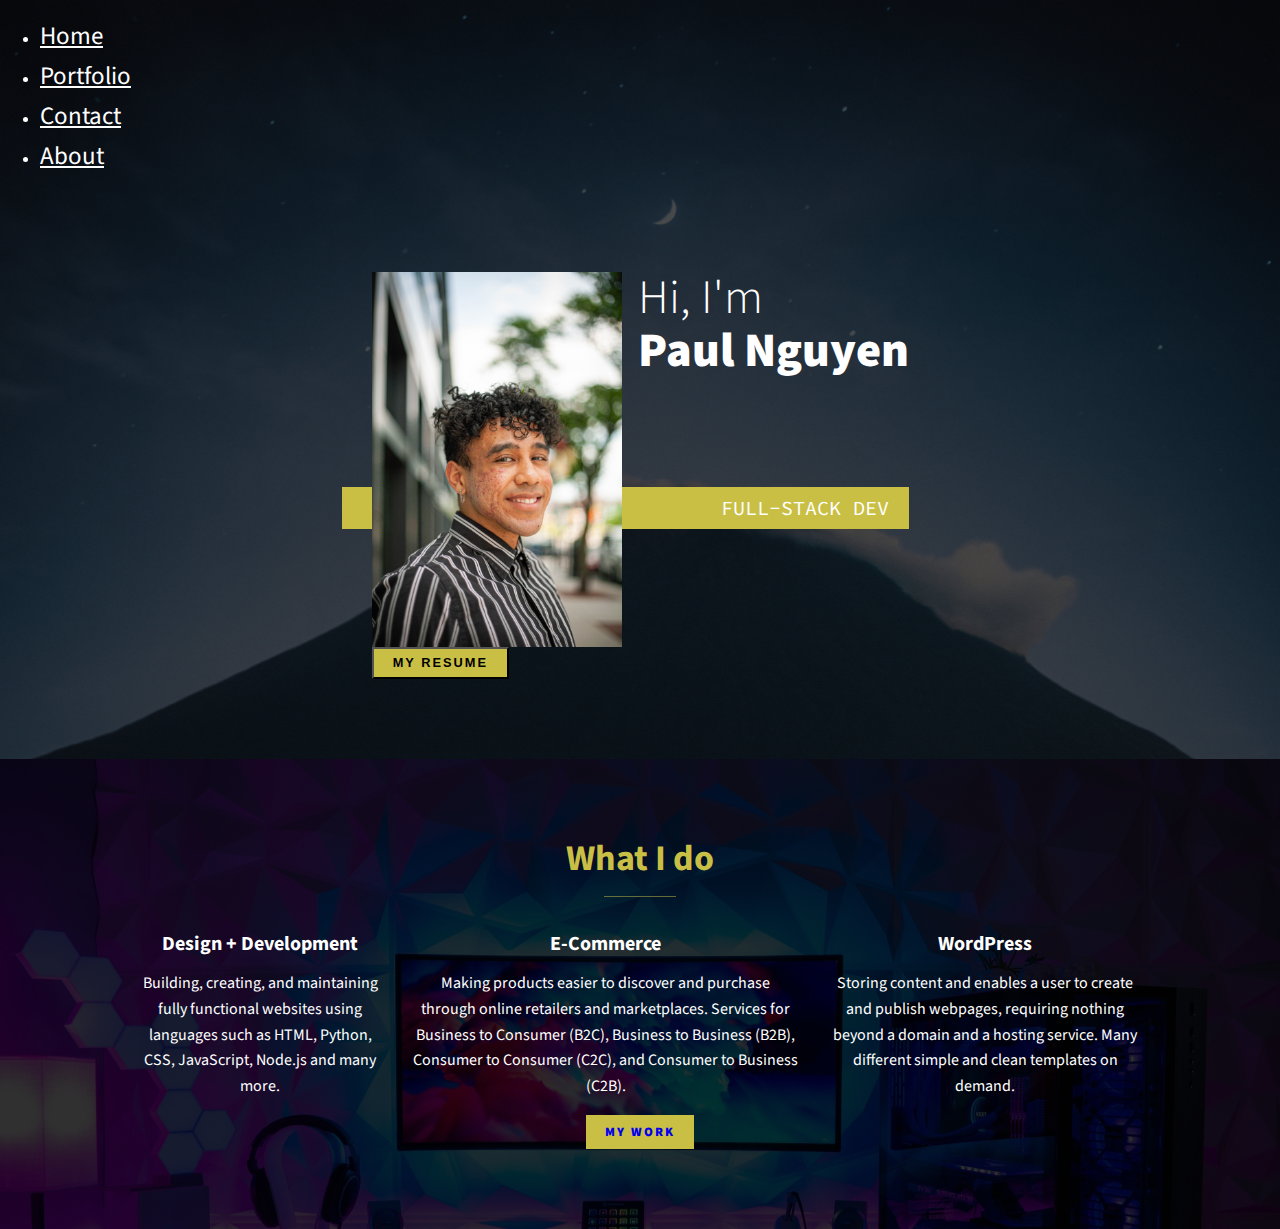
<file: index.html>
<!DOCTYPE html>
<html lang="en">
  <head>
    <meta charset="UTF-8" />
    <meta name="viewport" content="width=device-width, initial-scale=1.0" />
    <title>Paul Nguyen</title>
    <link
      rel="stylesheet"
      href="https://cdn.jsdelivr.net/npm/bootstrap@4.5.3/dist/css/bootstrap.min.css"
      integrity="sha384-TX8t27EcRE3e/ihU7zmQxVncDAy5uIKz4rEkgIXeMed4M0jlfIDPvg6uqKI2xXr2"
      crossorigin="anonymous"
    />
    <link
      rel="stylesheet"
      href="https://cdnjs.cloudflare.com/ajax/libs/font-awesome/5.15.1/css/all.min.css"
    />
    <link rel="preconnect" href="https://fonts.gstatic.com" />
    <link
      href="https://fonts.googleapis.com/css2?family=Source+Code+Pro:wght@400;900&family=Source+Sans+Pro:wght@300;900&display=swap"
      rel="stylesheet"
    />
    <link rel="stylesheet" href="style.css" />
  </head>
  <body>
    <!-- navbar -->
    <ul class="nav justify-content-center">
      <li class="nav-item">
        <a class="nav-link active" href="index.html">Home</a>
      </li>
      <li class="nav-item">
        <a class="nav-link" href="pages/portfolio.html">Portfolio</a>
      </li>
      <li class="nav-item">
        <a class="nav-link" href="pages/contact.html">Contact</a>
      </li>
      <li class="nav-item">
        <a class="nav-link" href="pages/about.html">About</a>
      </li>
    </ul>

    <!-- introduction -->
    <section class="intro" id="home">
      <h1 class="section__title section__title--intro">
        Hi, I'm <strong>Paul Nguyen</strong>
      </h1>
      <p class="section__subtitle section__subtitle--intro">FULL-STACK DEV</p>
      <a href="./assets/PaulNguyenResume.pdf"
        ><button class="btn">My Resume</button></a
      >
      <img src="assets/paulMain2.jpg" alt="paul nguyen" class="intro__image" />
    </section>

    <!-- services -->
    <section class="my-services" id="services">
      <h2 class="section__title section__title--services">What I do</h2>

      <div class="serviecs">
        <div class="service">
          <h3>Design + Development</h3>
          <p>
            Building, creating, and maintaining fully functional websites using
            languages such as HTML, Python, CSS, JavaScript, Node.js and many
            more.
          </p>
        </div>

        <div class="service">
          <h3>E-Commerce</h3>
          <p>
            Making products easier to discover and purchase through online
            retailers and marketplaces. Services for Business to Consumer (B2C),
            Business to Business (B2B), Consumer to Consumer (C2C), and Consumer
            to Business (C2B).
          </p>
        </div>

        <div class="service">
          <h3>WordPress</h3>
          <p>
            Storing content and enables a user to create and publish webpages,
            requiring nothing beyond a domain and a hosting service. Many
            different simple and clean templates on demand.
          </p>
        </div>
      </div>

      <a href="pages/portfolio.html" class="btn">My Work</a>
    </section>

    <!-- <footer>
  <a href="pnguyen6910@gmail.com" class="footer-link">pnguyen6910@gmail.com</a>
  <ul class="social-list">
    <li class="social-list__item"><a class="social-list__link" href="https://github.com/pnguyen6910">email</a></li>
    <li class="social-list__item"><a class="social-list__link" href="https://www.instagram.com/macenguyendu/">instagram</a></li>
    <li class="social-list__item"><a class="social-list__link" href="https://www.linkedin.com/in/paul-nguyen-740051138/">linkedin</a></li>
    <li class="social-list__item"><a class="social-list__link" href="https://twitter.com/macenguyendu">twitter</a></li>
  </ul>
</footer> -->
    <script
      src="https://code.jquery.com/jquery-3.5.1.slim.min.js"
      integrity="sha384-DfXdz2htPH0lsSSs5nCTpuj/zy4C+OGpamoFVy38MVBnE+IbbVYUew+OrCXaRkfj"
      crossorigin="anonymous"
    ></script>
    <script
      src="https://cdn.jsdelivr.net/npm/bootstrap@4.5.3/dist/js/bootstrap.bundle.min.js"
      integrity="sha384-ho+j7jyWK8fNQe+A12Hb8AhRq26LrZ/JpcUGGOn+Y7RsweNrtN/tE3MoK7ZeZDyx"
      crossorigin="anonymous"
    ></script>
  </body>
</html>
</file>
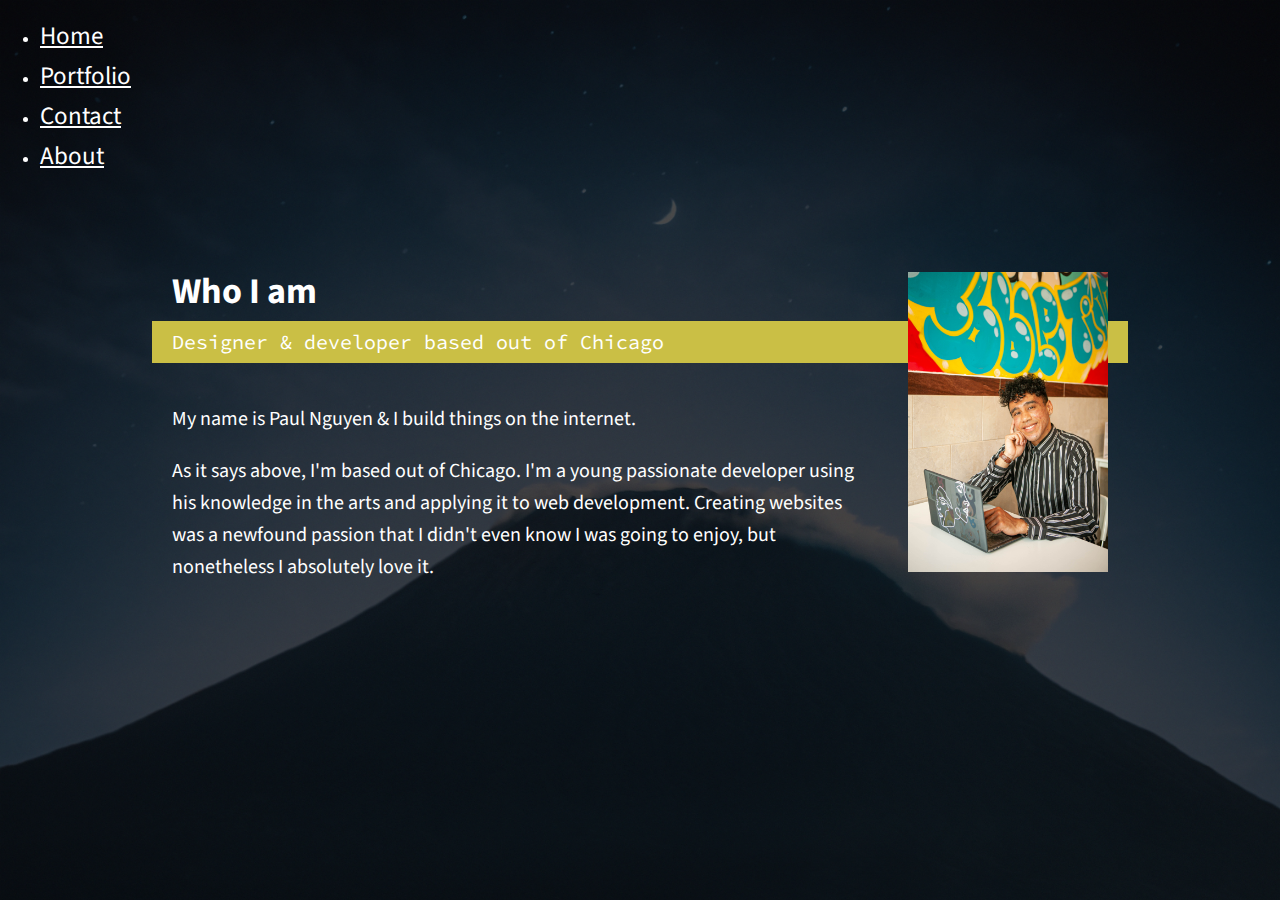
<file: pages/about.html>
<!DOCTYPE html>
<html lang="en">
  <head>
    <meta charset="UTF-8" />
    <meta name="viewport" content="width=device-width, initial-scale=1.0" />
    <title>Paul Nguyen</title>
    <link
      rel="stylesheet"
      href="https://cdn.jsdelivr.net/npm/bootstrap@4.5.3/dist/css/bootstrap.min.css"
      integrity="sha384-TX8t27EcRE3e/ihU7zmQxVncDAy5uIKz4rEkgIXeMed4M0jlfIDPvg6uqKI2xXr2"
      crossorigin="anonymous"
    />
    <link
      rel="stylesheet"
      href="https://cdnjs.cloudflare.com/ajax/libs/font-awesome/5.15.1/css/all.min.css"
    />
    <link rel="stylesheet" href="../style.css" />
    <link
      href="https://fonts.googleapis.com/css2?family=Source+Code+Pro:wght@400;900&family=Source+Sans+Pro:wght@300;900&display=swap"
      rel="stylesheet"
    />
  </head>
  <body>
    <ul class="nav justify-content-center">
      <li class="nav-item">
        <a class="nav-link active" href="../index.html">Home</a>
      </li>
      <li class="nav-item">
        <a class="nav-link" href="portfolio.html">Portfolio</a>
      </li>
      <li class="nav-item">
        <a class="nav-link" href="contact.html">Contact</a>
      </li>
      <li class="nav-item">
        <a class="nav-link" href="about.html">About</a>
      </li>
    </ul>

    <section class="about-me" id="about">
      <h2 class="section__title section__title--about">Who I am</h2>
      <p class="section__subtitle section__subtitle--about">
        Designer & developer based out of Chicago
      </p>
      <div class="about-me__body">
        <p class="big-text">
          My name is Paul Nguyen & I build things on the internet.
        </p>
        <p class="big-text">
          As it says above, I'm based out of Chicago. I'm a young passionate
          developer using his knowledge in the arts and applying it to web
          development. Creating websites was a newfound passion that I didn't
          even know I was going to enjoy, but nonetheless I absolutely love it.
        </p>
      </div>
      <img
        src="../assets/working2.jpg"
        alt="paul nguyen"
        class="about-me__image"
      />
    </section>

    <script
      src="https://code.jquery.com/jquery-3.5.1.slim.min.js"
      integrity="sha384-DfXdz2htPH0lsSSs5nCTpuj/zy4C+OGpamoFVy38MVBnE+IbbVYUew+OrCXaRkfj"
      crossorigin="anonymous"
    ></script>
    <script
      src="https://cdn.jsdelivr.net/npm/bootstrap@4.5.3/dist/js/bootstrap.bundle.min.js"
      integrity="sha384-ho+j7jyWK8fNQe+A12Hb8AhRq26LrZ/JpcUGGOn+Y7RsweNrtN/tE3MoK7ZeZDyx"
      crossorigin="anonymous"
    ></script>
  </body>
</html>
</file>
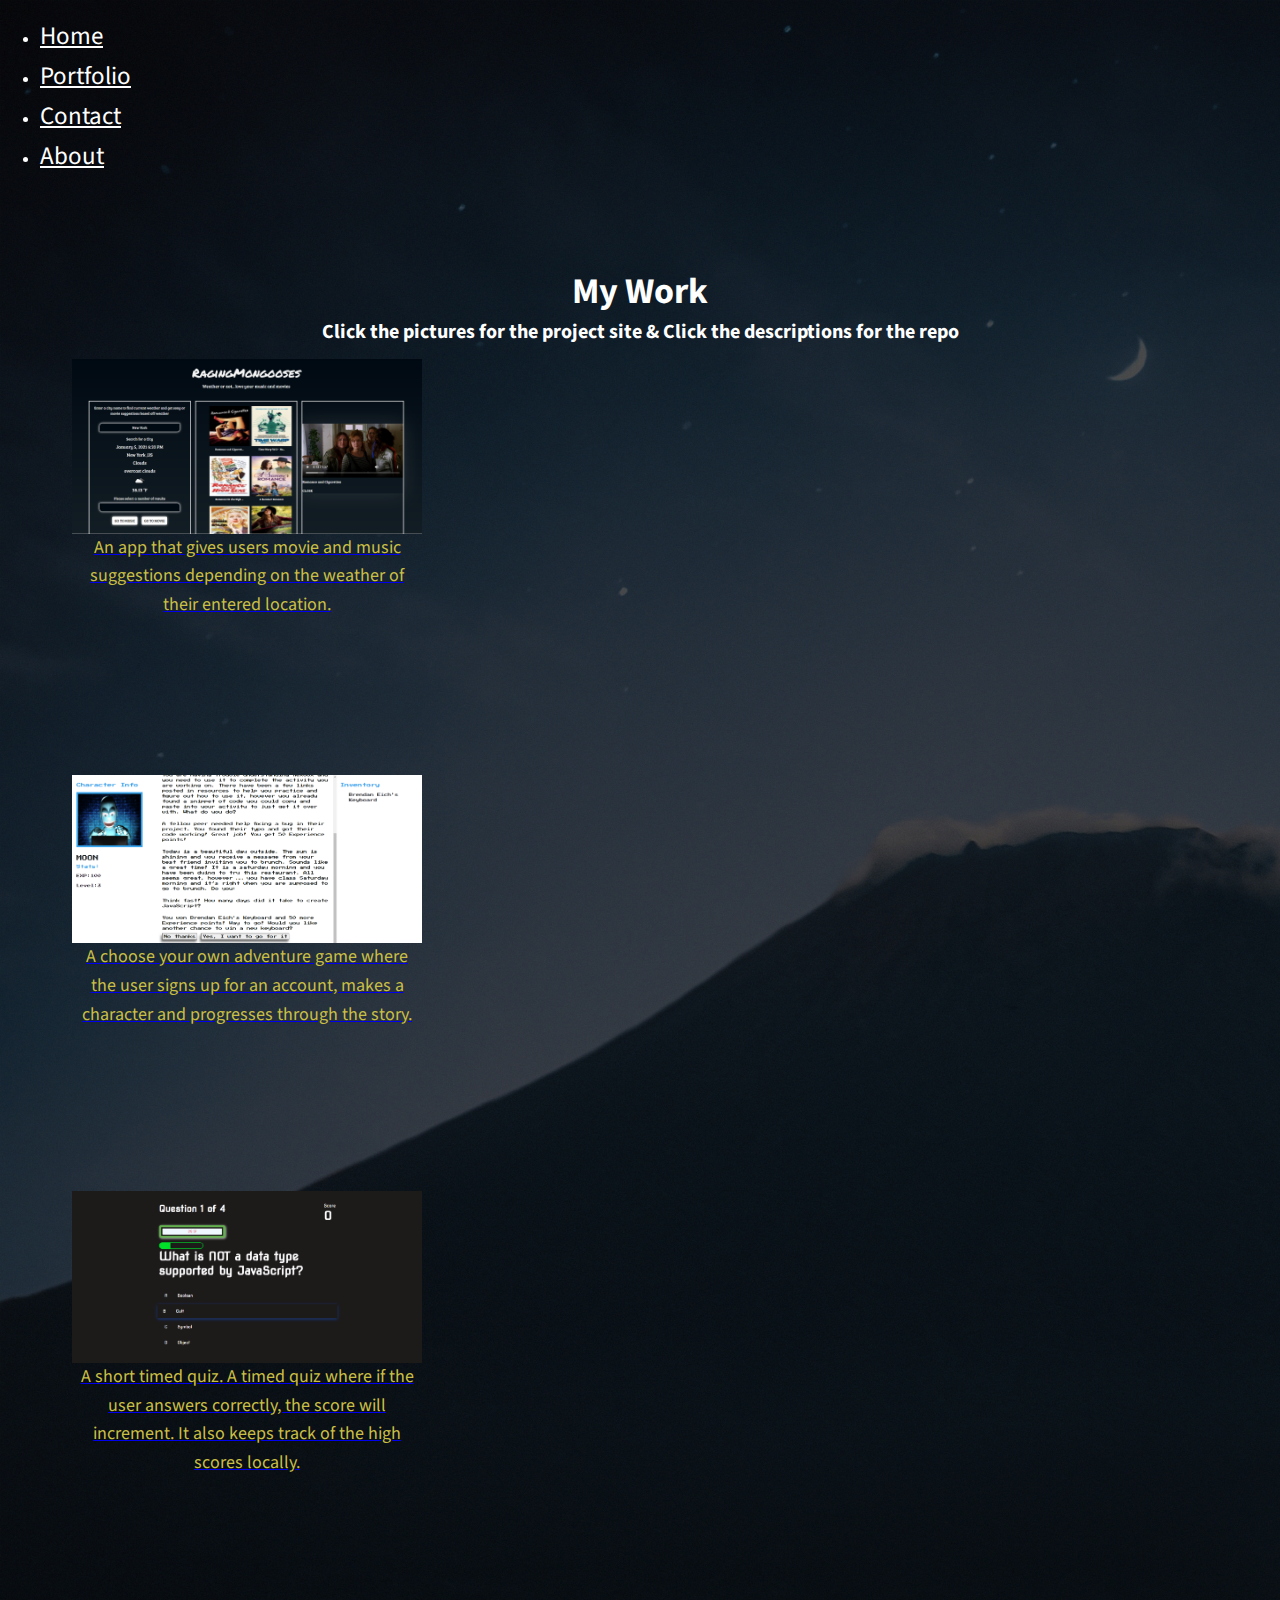
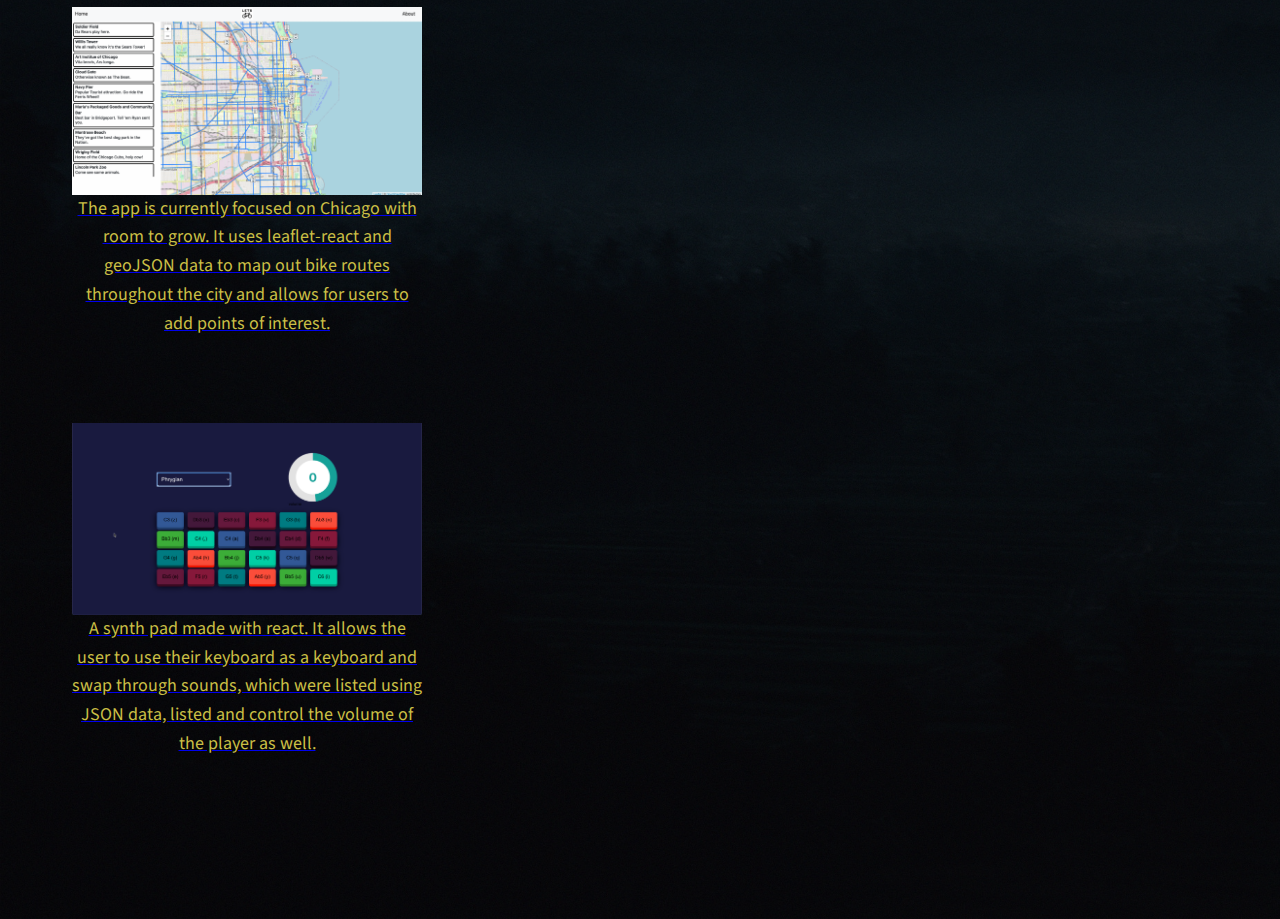
<file: pages/portfolio.html>
<!DOCTYPE html>
<html lang="en">
  <head>
    <meta charset="UTF-8" />
    <meta name="viewport" content="width=device-width, initial-scale=1.0" />
    <title>Paul Nguyen</title>
    <link
      rel="stylesheet"
      href="https://cdn.jsdelivr.net/npm/bootstrap@4.5.3/dist/css/bootstrap.min.css"
      integrity="sha384-TX8t27EcRE3e/ihU7zmQxVncDAy5uIKz4rEkgIXeMed4M0jlfIDPvg6uqKI2xXr2"
      crossorigin="anonymous"
    />
    <link
      rel="stylesheet"
      href="https://cdnjs.cloudflare.com/ajax/libs/font-awesome/5.15.1/css/all.min.css"
    />
    <link rel="stylesheet" href="../style.css" />
    <link
      href="https://fonts.googleapis.com/css2?family=Source+Code+Pro:wght@400;900&family=Source+Sans+Pro:wght@300;900&display=swap"
      rel="stylesheet"
    />
  </head>

  <body>
    <ul class="nav justify-content-center">
      <li class="nav-item">
        <a class="nav-link active" href="../index.html">Home</a>
      </li>
      <li class="nav-item">
        <a class="nav-link" href="portfolio.html">Portfolio</a>
      </li>
      <li class="nav-item">
        <a class="nav-link" href="contact.html">Contact</a>
      </li>
      <li class="nav-item">
        <a class="nav-link" href="about.html">About</a>
      </li>
    </ul>

    <section class="my-work" id="work">
      <h2 class="section__title">My Work</h2>
      <h3>
        Click the pictures for the project site & Click the descriptions for the
        repo
      </h3>
      <p class="section__subtitle"></p>

      <div class="portfolio">
        <figure class="figure">
          <a href="http://oliviapark113.github.io/project7_group-1/"
            ><img
              src="../assets/ragingmongooses.png"
              class="figure-img img-fluid rounded spacing"
              alt="..."
          /></a>
          <a href="https://github.com/pnguyen6910/weather-media-app">
            <figcaption class="figure-caption">
              An app that gives users movie and music suggestions depending on
              the weather of their entered location.
            </figcaption>
          </a>
        </figure>
        <figure class="figure">
          <a href="https://enigmatic-badlands-87608.herokuapp.com/"
            ><img
              src="../assets/CYOA.png"
              class="figure-img img-fluid rounded"
              alt="..."
            />
          </a>
          <a href="https://github.com/pnguyen6910/choose-your-own-adventure">
            <figcaption class="figure-caption">
              A choose your own adventure game where the user signs up for an
              account, makes a character and progresses through the story.
            </figcaption>
          </a>
        </figure>
        <figure class="figure">
          <a href="https://pnguyen6910.github.io/timed.shortquiz/"
            ><img
              src="../assets/timedQuiz.png"
              class="figure-img img-fluid rounded"
              alt="..."
          /></a>
          <a href="https://github.com/pnguyen6910/timed.shortquiz">
            <figcaption class="figure-caption">
              A short timed quiz. A timed quiz where if the user answers
              correctly, the score will increment. It also keeps track of the
              high scores locally.
            </figcaption>
          </a>
        </figure>
        <figure class="figure">
          <a href="https://glacial-waters-54685.herokuapp.com/"
            ><img
              src="../assets/letsGO.png"
              class="figure-img img-fluid rounded"
              alt="..."
          /></a>
          <a href="https://github.com/pnguyen6910/lets-go">
            <figcaption class="figure-caption">
              The app is currently focused on
              Chicago with room to grow. It uses leaflet-react and geoJSON data to map out
              bike routes throughout the city and allows for users to add points
              of interest.
            </figcaption>
          </a>
        </figure>
        <figure class="figure">
          <a href="https://pnguyen6910.github.io/react-synthpad/"
            ><img
              src="../assets/reactSynthPad.png"
              class="figure-img img-fluid rounded"
              alt="..."
          /></a>
          <a href="https://github.com/pnguyen6910/react-synthpad">
            <figcaption class="figure-caption">
              A synth pad made with react. It allows the user to use their
              keyboard as a keyboard and swap through sounds, which were listed
              using JSON data, listed and control the volume of the player as
              well.
            </figcaption>
          </a>
        </figure>
      </div>
      <!-- <div class="sidePicture">
        <img src="../assets/working.jpg" />
      </div> -->
    </section>

    <script
      src="https://code.jquery.com/jquery-3.5.1.slim.min.js"
      integrity="sha384-DfXdz2htPH0lsSSs5nCTpuj/zy4C+OGpamoFVy38MVBnE+IbbVYUew+OrCXaRkfj"
      crossorigin="anonymous"
    ></script>
    <script
      src="https://cdn.jsdelivr.net/npm/bootstrap@4.5.3/dist/js/bootstrap.bundle.min.js"
      integrity="sha384-ho+j7jyWK8fNQe+A12Hb8AhRq26LrZ/JpcUGGOn+Y7RsweNrtN/tE3MoK7ZeZDyx"
      crossorigin="anonymous"
    ></script>
  </body>
</html>
</file>
<file: style.css>
*,
*::before,
*::after {
    box-sizing: border-box;
}

:root {
    --ff-primary: 'Source Sans Pro', sans-serif;
    --ff-secondary: 'Source Code Pro', monospace;

    --fw-reg: 300;
    --fw-bold: 900;

    --fs-h1: 3rem;
    --fs-h2: 2.25rem;
    --fs-h3: 1.25rem;
    --fs-body: 1rem;

    --clr-light: #ffffff;
    --clr-dark: #303030;
    --clr-accent: #cabf45;

    --bs: 0.25em 0.25em 0.75em rgba(o, o, o, .25), 0.125em 0.125em 0.25 rgba(0, 0, 0, .15);
}

@media (min-width 800px) {
    :root {
        --fs-h1: 4.5rem;
        --fs-h2: 3.75rem;
        --fs-h3: 1.5rem;
        --fs-body: 1.125rem;
    }
}

body {
    background-image:
        linear-gradient(rgba(0, 0, 0, 0.7),
            rgba(0, 0, 0, 0.7)), url("assets/moonbackground.jpg");
    background-size: cover;
    margin: 0;
    color: white;
    font-size: var(--fs-body);
    line-height: 1.6;
    font-family: var(--ff-primary);
}

.intro__image {
    box-shadow: var(--bs);
}

img {
    display: block;
    max-width: 100%;
}

.btn {
    display: inline-block;
    padding: .5em 1.5em;
    background: var(--clr-accent);
    text-decoration: none;
    cursor: pointer;
    font-size: .8rem;
    text-transform: uppercase;
    letter-spacing: 2px;
    font-weight: var(--fw-bold);
    transition: transform 200ms ease-in-out;
}

:focus {
    outline: 3px solid var(--clr-accent);
    outline-offset: 3px;
}

/* typography */


h1,
h2,
h3 {
    line-height: 1.1;
    margin: 0;
}

h1 {
    font-size: var(--fs-h1)
}

h2 {
    font-size: var(--fs-h2)
}

h3 {
    font-size: var(--fs-h3)
}


.section__title {
    margin-bottom: .25em;
}

strong {
    font-weight: var(--fw-bold);
}

section {
    padding: 5em 2em;
}

.section__title--intro {
    font-weight: var(--fw-reg);
    display: inline-block;
}

.section__title--intro strong {
    display: block;
}

.section__subtitle {
    margin: 0;
    font-size: var(--fs-h3);
}

.section__subtitle--intro,
.section__subtitle--about {
    font-family: var(--ff-secondary);
    background: var(--clr-accent);
    margin-bottom: 1em;
    padding: .25em 1em;
}

/* intro section */

.intro {
    position: relative;
}

@media (min-width: 600px) {
    .intro {
        display: grid;
        width: min-content;
        margin: 0 auto;
        grid-column-gap: 1em;
        grid-template-areas: "img title""img subtitle";
        grid-template-columns: min-content max-content;
    }

    .intro__image {
        grid-area: img;
        min-width: 250px;
        position: relative;
        z-index: 2;
    }

    .section__subtitle--intro {
        align-self: start;
        grid-column: -1 / 1;
        grid-row: 2;
        text-align: right;
        position: relative;
        left: -1.5em;
        width: calc(100% + 1.5em);
    }

}

/* what i do */

.my-services {
    background-color: var(--clr-dark);
    color: var(--clr-light);
    background-image: url(assets/battlestation.jpg);
    background-size: cover;
    background-blend-mode: multiply;
    text-align: center;
}

.section__title--services {
    color: var(--clr-accent);
    position: relative;
}

.section__title--services::after {
    content: '';
    display: block;
    width: 2em;
    height: 1px;
    margin: 0.5em auto 1em;
    background: currentColor;
    opacity: 0.5;
}

.services {
    margin-bottom: 2em;
}

.service {
    max-width: 500px;
    margin: 0 auto;
}

@media (min-width: 800px) {
    .serviecs {
        display: flex;
        max-width: 1000px;
        margin-left: auto;
        margin-right: auto;
    }

    .service+.service {
        margin-left: 2em;
    }

}

/* about me */

.about-me {
    max-width: 1000px;
    margin: 0 auto;
}

.about-me__image {
    box-shadow: var(--bs)
}

@media (min-width: 600px) {
    .about-me {
        display: grid;
        grid-template-columns: 1fr 200px;
        grid-template-areas: "title img""subtitle img""text img";
        grid-column-gap: 2em;
    }

    .section__title-about {
        grid-area: title;
    }

    .section__subtitle--about {
        grid-column: 1 / -1;
        grid-row: 2;
        position: relative;
        left: -1em;
        width: calc(100% + 2em);
        padding-left: 1em;
        padding-right: calc(200px + 4em);
    }

    .about-me__image {
        grid-area: img;
        position: relative;
        z-index: 2;
    }
}

.figure {
    height: 400px;
    width: 350px;
}

.figure-caption {
    color: #cabf45;
    text-align: center;
    font-size: 18px;
}

.nav-link {
    font-size: 25px;
    color: white;
}

.big-text {
    font-size: 20px;
}

.resume {
    color: white;
    text-align: center;
    max-width: 100px;
    background-color: #cabf45;
}

.sidePicture {
    width: 100px;
    float: right;
    position: absolute;
}

.my-work {
    text-align: center;
}

.spacing {}
</file>
